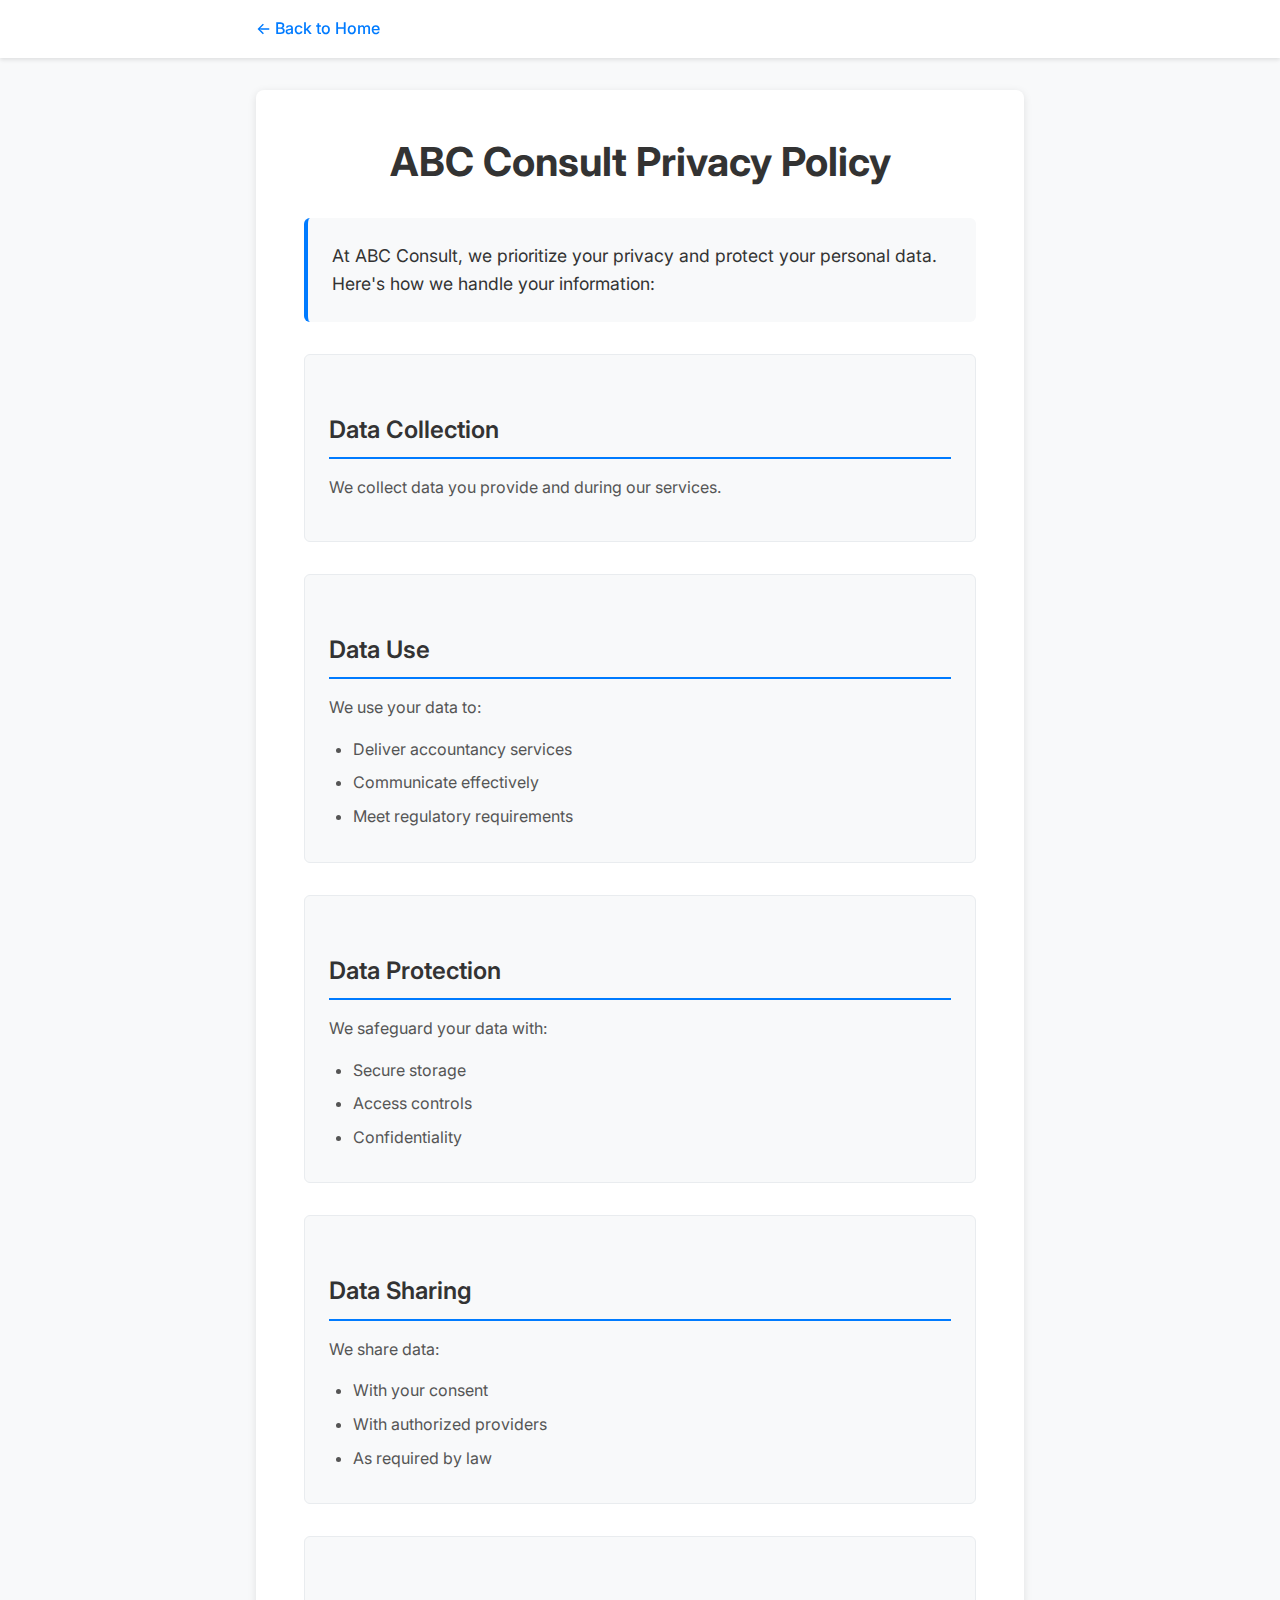
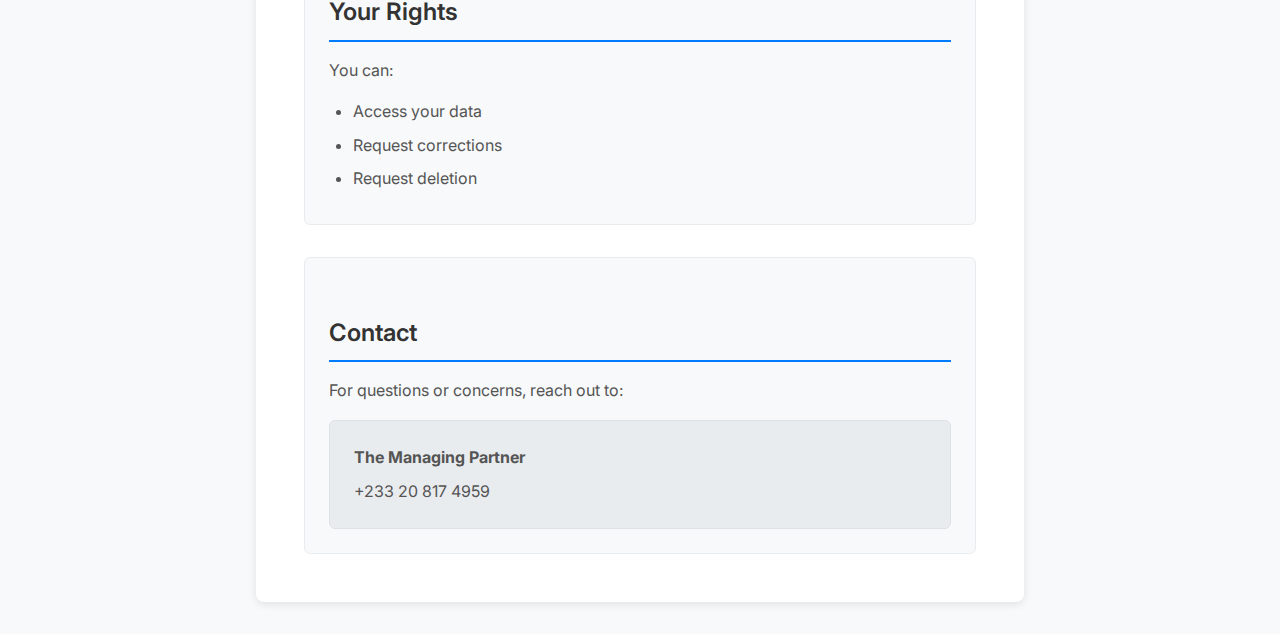
<file: Privacy Policy/privacy-policy.html>
<!DOCTYPE html>
<html lang="en">
  <head>
    <meta charset="utf-8"/>
    <title>Privacy Policy - ABC Consult</title>
    <meta content="width=device-width, initial-scale=1" name="viewport"/>
    <link href="https://fonts.googleapis.com" rel="preconnect"/>
    <link href="https://fonts.gstatic.com" rel="preconnect" crossorigin="anonymous"/>
    <link href="privacy-policy.css" rel="stylesheet" type="text/css"/>
    <link href="https://cdn.prod.website-files.com/63e98825eaf853e76d681b30/63e98825eaf853e76d681b31_ABC%20Consult%20Favicon.png" rel="shortcut icon" type="image/x-icon"/>
    <link href="https://cdn.prod.website-files.com/63e98825eaf853e76d681b30/63e98825eaf853e76d681b31_ABC%20Consult%20Favicon.png" rel="apple-touch-icon"/>
  </head>
  <body>
    <div class="page-wrapper">
      <!-- Simple Header with Home Button -->
      <div class="simple-header">
        <div class="container">
          <a href="/index.html" class="home-button">← Back to Home</a>
        </div>
      </div>
      
      <!-- Main Content -->
      <div class="main-content">
        <div class="container">
          <div class="content-wrapper">
            <h1>ABC Consult Privacy Policy</h1>
            
            <div class="intro">
              <p>At ABC Consult, we prioritize your privacy and protect your personal data. Here's how we handle your information:</p>
            </div>

            <div class="policy-section">
              <h2>Data Collection</h2>
              <p>We collect data you provide and during our services.</p>
            </div>

            <div class="policy-section">
              <h2>Data Use</h2>
              <p>We use your data to:</p>
              <ul>
                <li>Deliver accountancy services</li>
                <li>Communicate effectively</li>
                <li>Meet regulatory requirements</li>
              </ul>
            </div>

            <div class="policy-section">
              <h2>Data Protection</h2>
              <p>We safeguard your data with:</p>
              <ul>
                <li>Secure storage</li>
                <li>Access controls</li>
                <li>Confidentiality</li>
              </ul>
            </div>

            <div class="policy-section">
              <h2>Data Sharing</h2>
              <p>We share data:</p>
              <ul>
                <li>With your consent</li>
                <li>With authorized providers</li>
                <li>As required by law</li>
              </ul>
            </div>

            <div class="policy-section">
              <h2>Your Rights</h2>
              <p>You can:</p>
              <ul>
                <li>Access your data</li>
                <li>Request corrections</li>
                <li>Request deletion</li>
              </ul>
            </div>

            <div class="policy-section">
              <h2>Contact</h2>
              <p>For questions or concerns, reach out to:</p>
              <div class="contact-info">
                <p><strong>The Managing Partner</strong></p>
                <p>+233 20 817 4959</p>
              </div>
            </div>
          </div>
        </div>
      </div>
    </div>
  </body>
</html>
</file>
<file: Privacy Policy/privacy-policy.css>
/* Simple Privacy Policy Page Styles */
@import url('https://fonts.googleapis.com/css2?family=Inter:wght@400;500;600;700&display=swap');

/* Reset and Base Styles */
* {
  box-sizing: border-box;
}

body {
  margin: 0;
  font-family: 'Inter', sans-serif;
  line-height: 1.6;
  color: #333;
  background: #f8f9fa;
}

.page-wrapper {
  min-height: 100vh;
  display: flex;
  flex-direction: column;
}

/* Simple Header */
.simple-header {
  background: #fff;
  padding: 1rem 0;
  box-shadow: 0 2px 4px rgba(0,0,0,0.1);
  position: sticky;
  top: 0;
  z-index: 1000;
}

.container {
  max-width: 800px;
  margin: 0 auto;
  padding: 0 1rem;
}

/* Home Button */
.home-button {
  display: inline-flex;
  align-items: center;
  text-decoration: none;
  color: #007bff;
  font-weight: 500;
  font-size: 1rem;
  transition: color 0.3s ease;
}

.home-button:hover {
  color: #0056b3;
}

/* Main Content */
.main-content {
  flex: 1;
  padding: 2rem 0;
}

.content-wrapper {
  background: #fff;
  padding: 3rem;
  border-radius: 8px;
  box-shadow: 0 2px 8px rgba(0,0,0,0.1);
  max-width: 800px;
  margin: 0 auto;
}

/* Typography */
h1 {
  font-size: 2.5rem;
  font-weight: 700;
  margin: 0 0 2rem 0;
  line-height: 1.2;
  color: #333;
  text-align: center;
}

h2 {
  font-size: 1.5rem;
  font-weight: 600;
  margin: 2rem 0 1rem 0;
  color: #333;
  border-bottom: 2px solid #007bff;
  padding-bottom: 0.5rem;
}

p {
  font-size: 1rem;
  line-height: 1.6;
  margin: 0 0 1rem 0;
  color: #555;
}

.intro {
  background: #f8f9fa;
  padding: 1.5rem;
  border-radius: 6px;
  margin-bottom: 2rem;
  border-left: 4px solid #007bff;
}

.intro p {
  margin: 0;
  font-size: 1.1rem;
  color: #333;
}

/* Policy Sections */
.policy-section {
  margin-bottom: 2rem;
  padding: 1.5rem;
  background: #f8f9fa;
  border-radius: 6px;
  border: 1px solid #e9ecef;
}

.policy-section:last-child {
  margin-bottom: 0;
}

/* Lists */
ul {
  margin: 0;
  padding-left: 1.5rem;
}

li {
  margin-bottom: 0.5rem;
  color: #555;
}

/* Contact Info */
.contact-info {
  background: #e9ecef;
  padding: 1.5rem;
  border-radius: 6px;
  margin-top: 1rem;
  border: 1px solid #dee2e6;
}

.contact-info p {
  margin: 0.5rem 0;
}

.contact-info p:first-child {
  margin-top: 0;
}

.contact-info p:last-child {
  margin-bottom: 0;
}

/* Responsive Design */
@media (max-width: 768px) {
  .content-wrapper {
    padding: 2rem 1.5rem;
    margin: 0 1rem;
  }
  
  h1 {
    font-size: 2rem;
  }
  
  h2 {
    font-size: 1.3rem;
  }
  
  .policy-section {
    padding: 1rem;
  }
}

@media (max-width: 480px) {
  .content-wrapper {
    padding: 1.5rem 1rem;
  }
  
  h1 {
    font-size: 1.8rem;
  }
  
  h2 {
    font-size: 1.2rem;
  }
}
</file>
